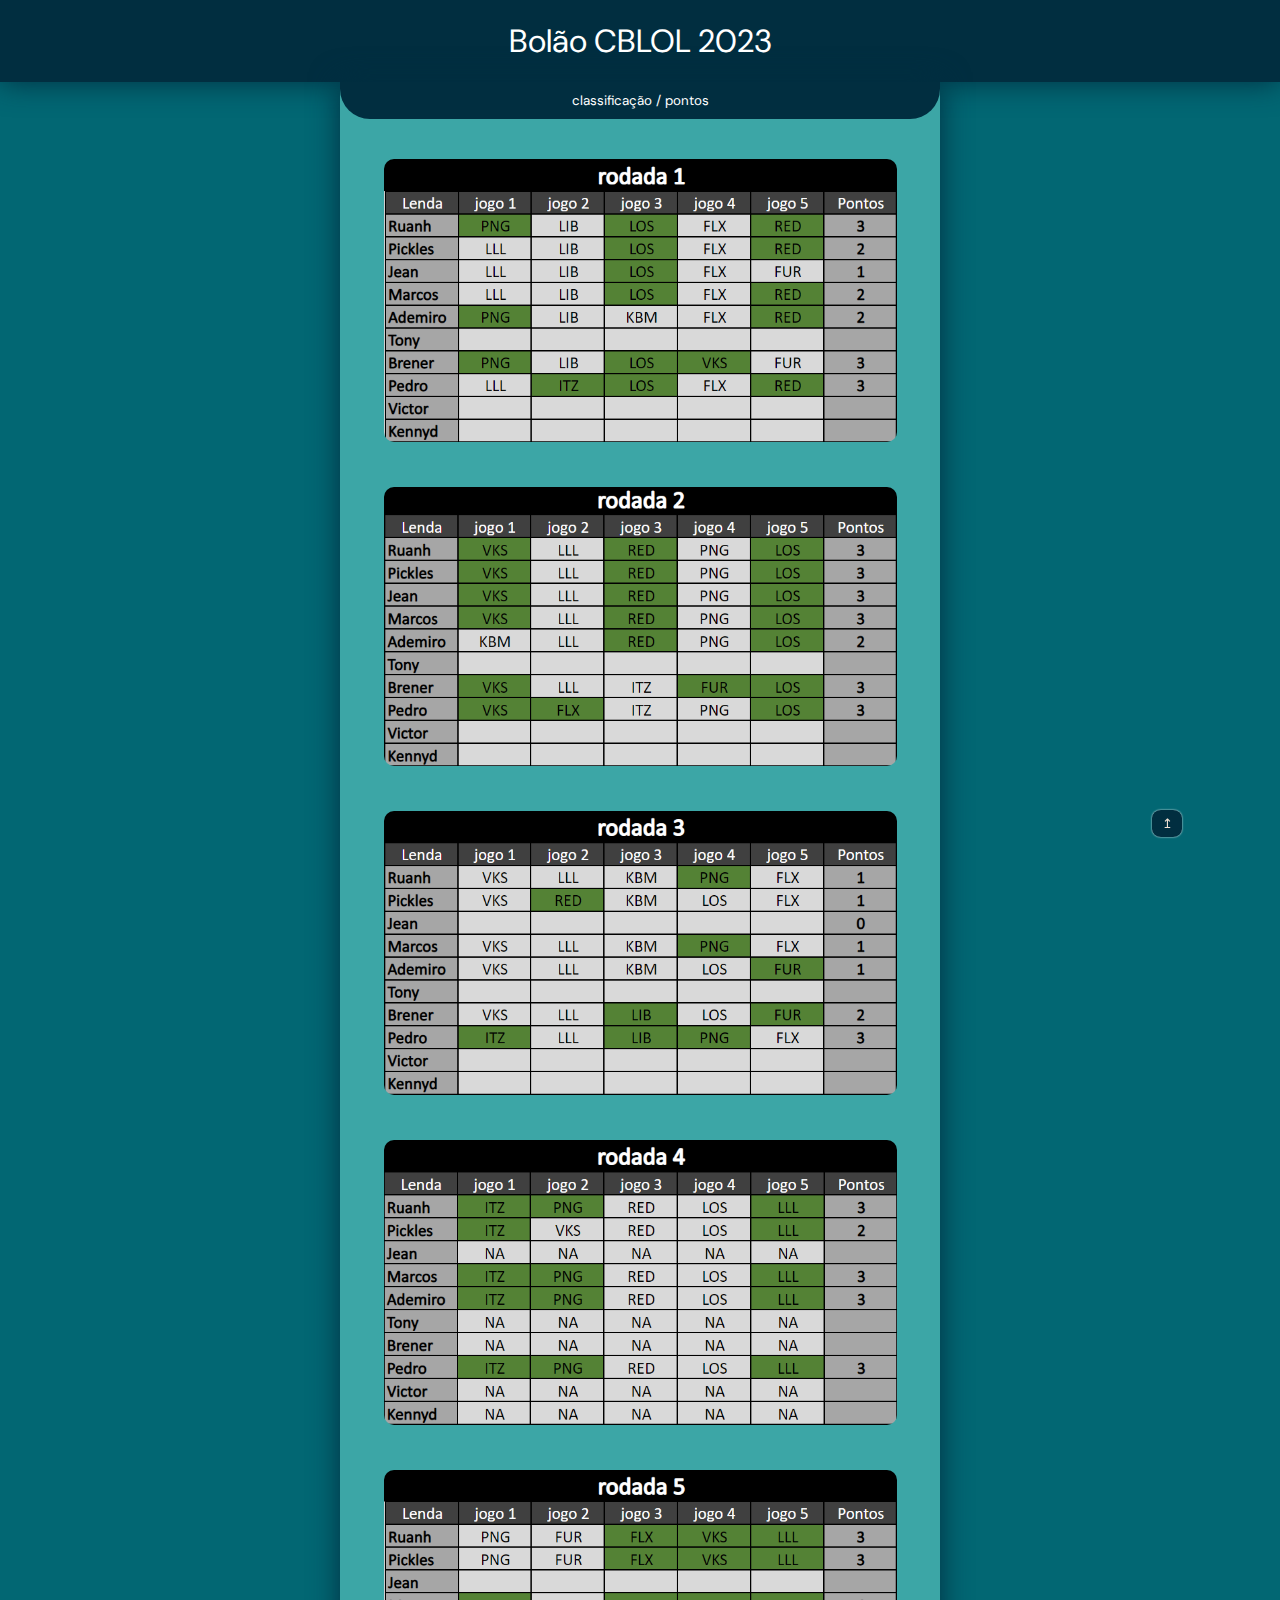
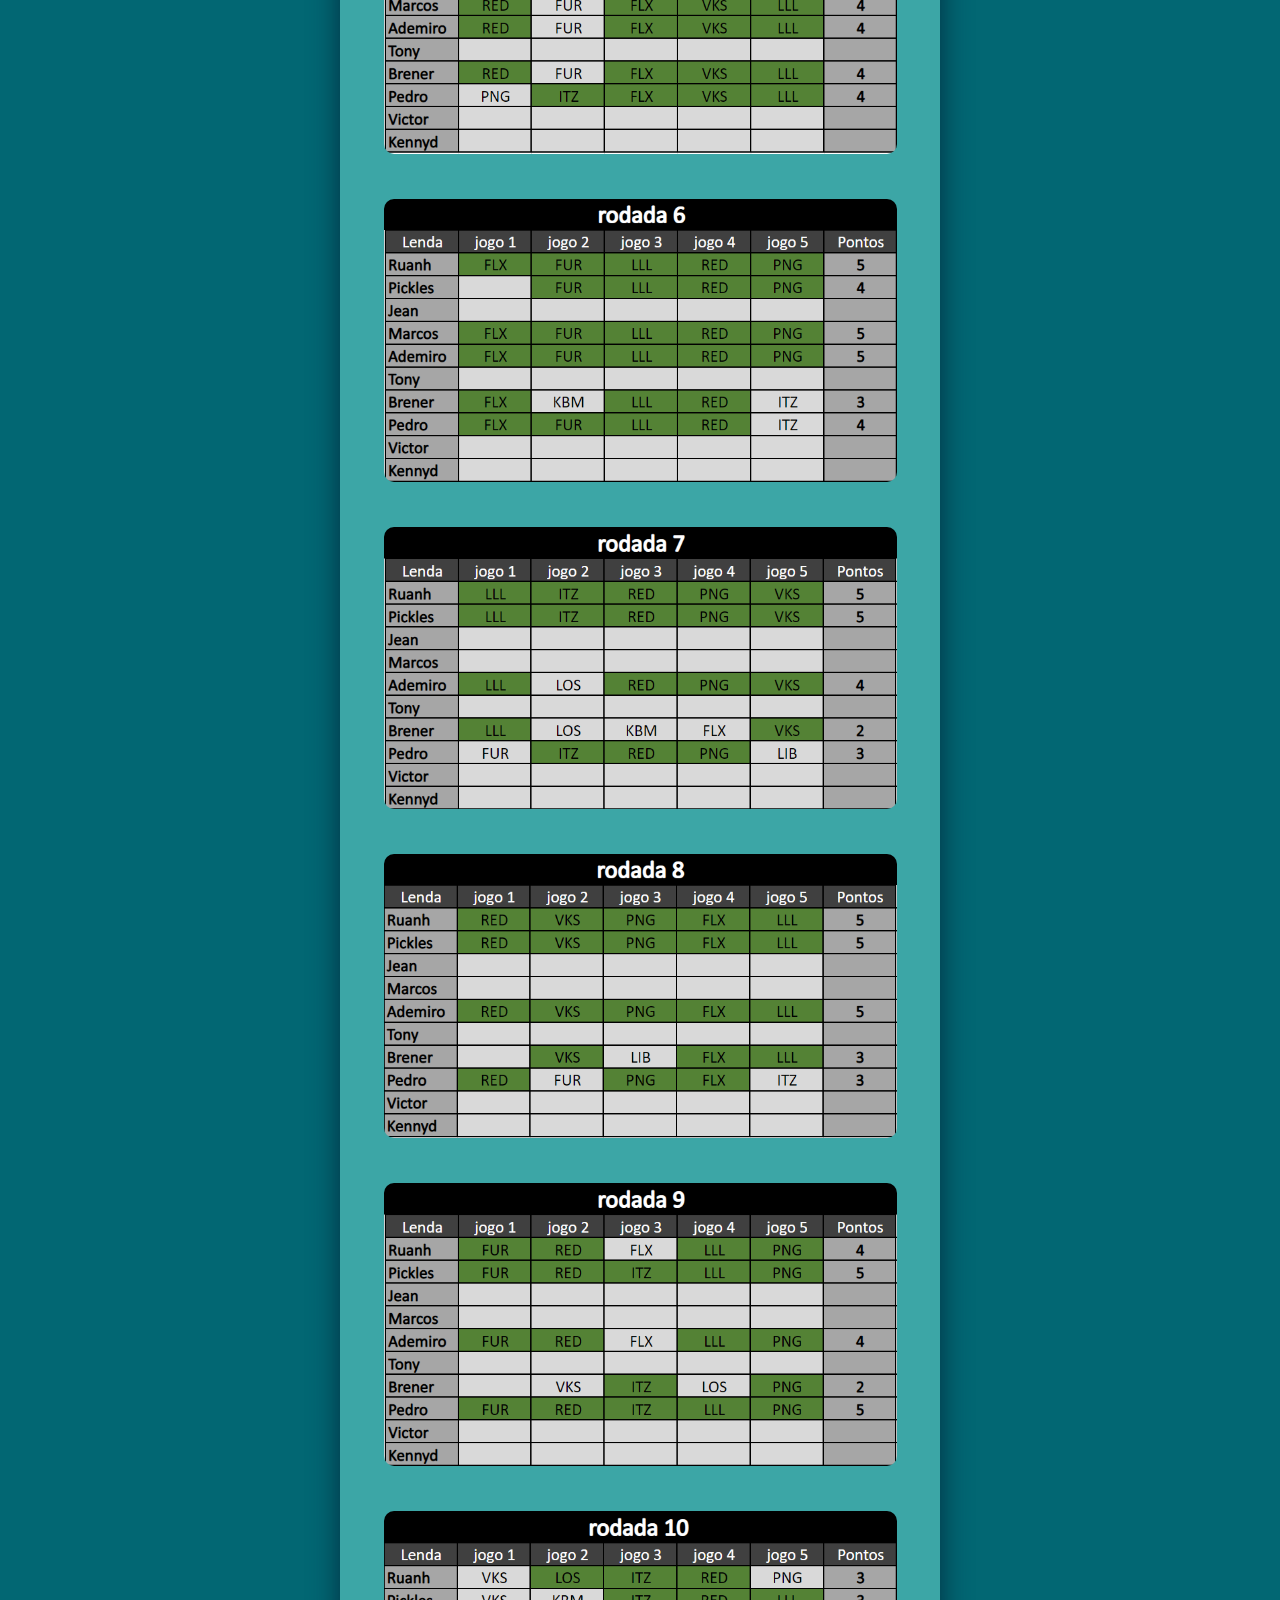
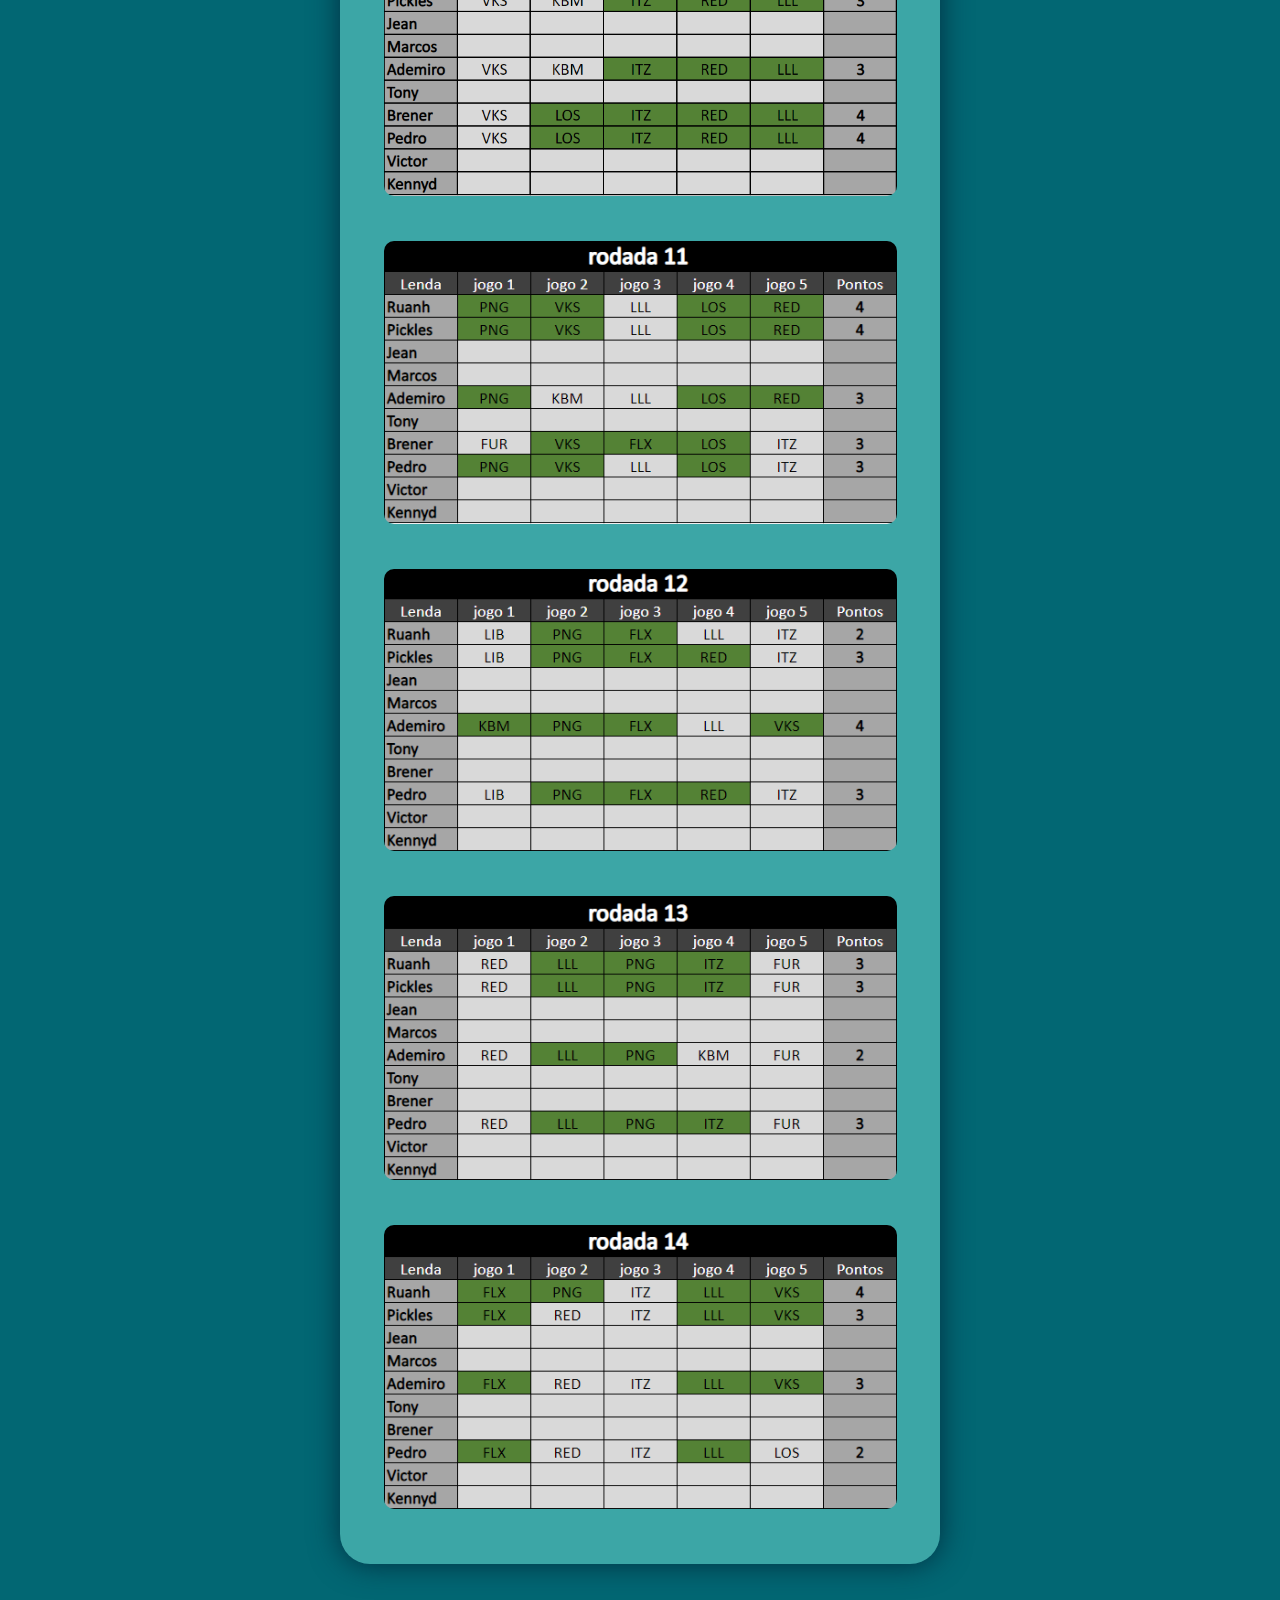
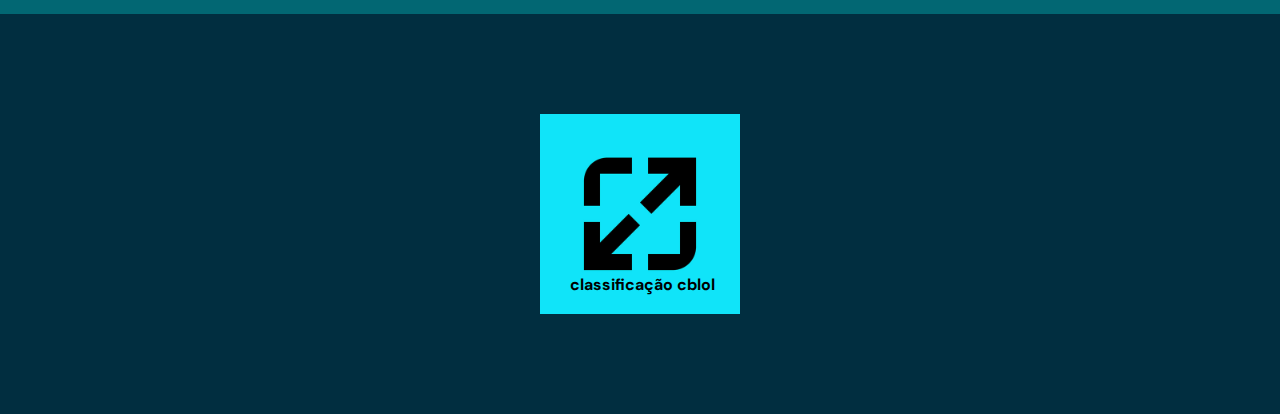
<file: index.html>
<!DOCTYPE html>
<html lang="pt-br">
<head>
	<meta charset="utf-8">
	<meta http-equiv="X-UA-Compatible" content="IE=edge">
	<meta name="viewport" content="width=device-width, initial-scale=1">
	<title>Bolão CBLOL</title>
	<link rel="stylesheet" href="css/s.css">
	<script src="system/js.js"></script>
	<link rel="shortcut icon" href="images/ico.jpg" type="image/x-icon">
</head>
<body>

	<button class="botaotopo" onclick="topo()"> ↥ </button>
	
	<header>

		<div class="topo">

			<div> <p class="titulo" onclick="reload()">Bolão CBLOL 2023</p> </div>
			
		</div>
		
	</header>

	<main id="res">
		<div class="menu">
			<div class="botao"> <button class="pontos" onclick="pontos()"> classificação / pontos </button> </div>
		</div>		

		<div class="principal">
			<div>
				<img src="images/planilha/rodada1.png" alt="Rodada1" class="rodadas">
			</div>
		</div>

		<div class="principal">
			<div>
				<img src="images/planilha/rodada2.png" alt="Rodada2" class="rodadas">
			</div>
		</div>

		<div class="principal">
			<div>
				<img src="images/planilha/rodada3.png" alt="Rodada3" class="rodadas">
			</div>
		</div>

		<div class="principal">
			<div>
				<img src="images/planilha/rodada4.png" alt="Rodada4" class="rodadas">
			</div>
		</div>

		<div class="principal">
			<div>
				<img src="images/planilha/rodada5.png" alt="Rodada5" class="rodadas">
			</div>
		</div>

		<div class="principal">
			<div>
				<img src="images/planilha/rodada6.png" alt="Rodada6" class="rodadas">
			</div>
		</div>

		<div class="principal">
			<div>
				<img src="images/planilha/rodada7.png" alt="Rodada7" class="rodadas">
			</div>
		</div>

		<div class="principal">
			<div>
				<img src="images/planilha/rodada8.png" alt="Rodada8" class="rodadas">
			</div>
		</div>

		
		<div class="principal">
			<div>
				<img src="images/planilha/rodada9.png" alt="Rodada9" class="rodadas">
			</div>
		</div>

		<div class="principal">
			<div>
				<img src="images/planilha/rodada10.png" alt="Rodada10" class="rodadas">
			</div>
		</div>

		<div class="principal">
			<div>
				<img src="images/planilha/rodada11.png" alt="Rodada11" class="rodadas">
			</div>
		</div>

		<div class="principal">
			<div>
				<img src="images/planilha/rodada12.png" alt="Rodada12" class="rodadas">
			</div>
		</div>

		<div class="principal">
			<div>
				<img src="images/planilha/rodada13.png" alt="Rodada13" class="rodadas">
			</div>
		</div>

		<div class="principal">
			<div>
				<img src="images/planilha/rodada14.png" alt="Rodada14" class="rodadas">
			</div>
		</div>


	</main>

	<footer>

		<a href="https://lolesports.com/standings/cblol-brazil/cblol_2023_split_2/regular_season" target="_blank" ><div class="rodape">
			<p>classificação cblol</p>
			<img src="images/lolesports.png" alt="lolesports" class="lolesports">

		</div></a>
		
	</footer>

</body>
</html>
</file>
<file: css/s.css>
@import url('https://fonts.googleapis.com/css2?family=DM+Sans&display=swap');

::-webkit-scrollbar
{
    width: 1px;
}

::-webkit-scrollbar-thumb
{
    background-color: var(--cor5);
}

:root
{
    --cor1: #012E40;
    --cor2: #024959;
    --cor3: #026773;
    --cor4: #3CA6A6;
    --cor5: #F2E3D5;
}

*
{
    margin: 0;
    padding: 0;
    font-family: 'DM Sans', sans-serif;
    color: var(--cor1);
}

header
{
    max-width: 100%;
    display: flex;
    justify-content: center;
    align-items: center;
    background-color: var(--cor1);
    margin: auto;
    padding: 20px 0px;

    box-shadow: 0px 0px 30px var(--cor1);

}

div.menu
{
    width: 100%;
    display: flex;
    text-align: center;
    justify-content: center;
    align-items: center;
    margin: auto;
}

div.botao
{
    width: 100%;
}

button.pontos
{
    width: 100%;
    border: none;
    padding: 10px;
    border-radius: 0px 0px 30px 30px;
    background: var(--cor1);
    color: white;
    cursor: pointer;
    transition: 0.3s;
}

button.pontos:hover
{
    background-color: var(--cor3);
}

header > div > p 
{
    font-weight: bolder;
}

p.titulo
{
    font-size: 32px;
    color: white;
    cursor: pointer;
}

main
{
    max-width: 600px;
    margin: auto;
    display: block;
    background-color: var(--cor4);
    padding: 0px 0px 50px 0px;
    border-radius: 0px 0px 30px 30px;

    box-shadow: 0px 0px 30px var(--cor1);
}

div.principal
{
    padding: 40px 0px 0px 0px;
    max-width: 95%;
    margin: auto;
    text-align: center;
}




body
{
    background-color: var(--cor3);
    position:relative;
}

img.perfil
{
    border-radius: 50%;
    width: 50px;
}

button.botaotopo
{
    position: fixed;
    top: 90%;
    left: 90%;

    border: none;
    box-shadow: 0px 0px 2px white;
    padding: 5px;
    border-radius: 30%;
    cursor: pointer;
    background-color: var(--cor1);
    color: var(--cor5);
    transition: 0.3s;
    width: 30px;
    
}

button.botaotopo:hover
{
    transform: scale(1.1);
}

html
{
    scroll-behavior: smooth;
}

footer
{
    height: 400px;
    display: flex;
    justify-content: center;
    align-items: center;
    width: 100%;
    background-color: var(--cor1);
    margin-top: 50px;
}

div.rodape
{
    width: 200px;
    height: 200px;
    text-align: center;
    position: relative;
    overflow: hidden;
    transition: 0.3s;

}

div.rodape:hover
{
    border-radius: 50%;
}

div.rodape > p
{
    color: black;
    position: absolute;
    top: 80%;
    left: 15%;
    font-weight: bolder;

}

img.lolesports
{
    width: 100%;
    transition: 0.3s;
    cursor: pointer;
}

img.lolesports:hover
{
    transform: scale(1.2);
}

a
{
    text-decoration: none;
}

img.rodadas
{
    width: 90%;
    cursor: pointer;
    transition: 0.2s;
    border-radius: 10px;

}

img.rodadas:hover
{
    transform: scale(1.1);
}

table
{
    margin: auto;
}
td
{
    width: 29%;
}
</file>
